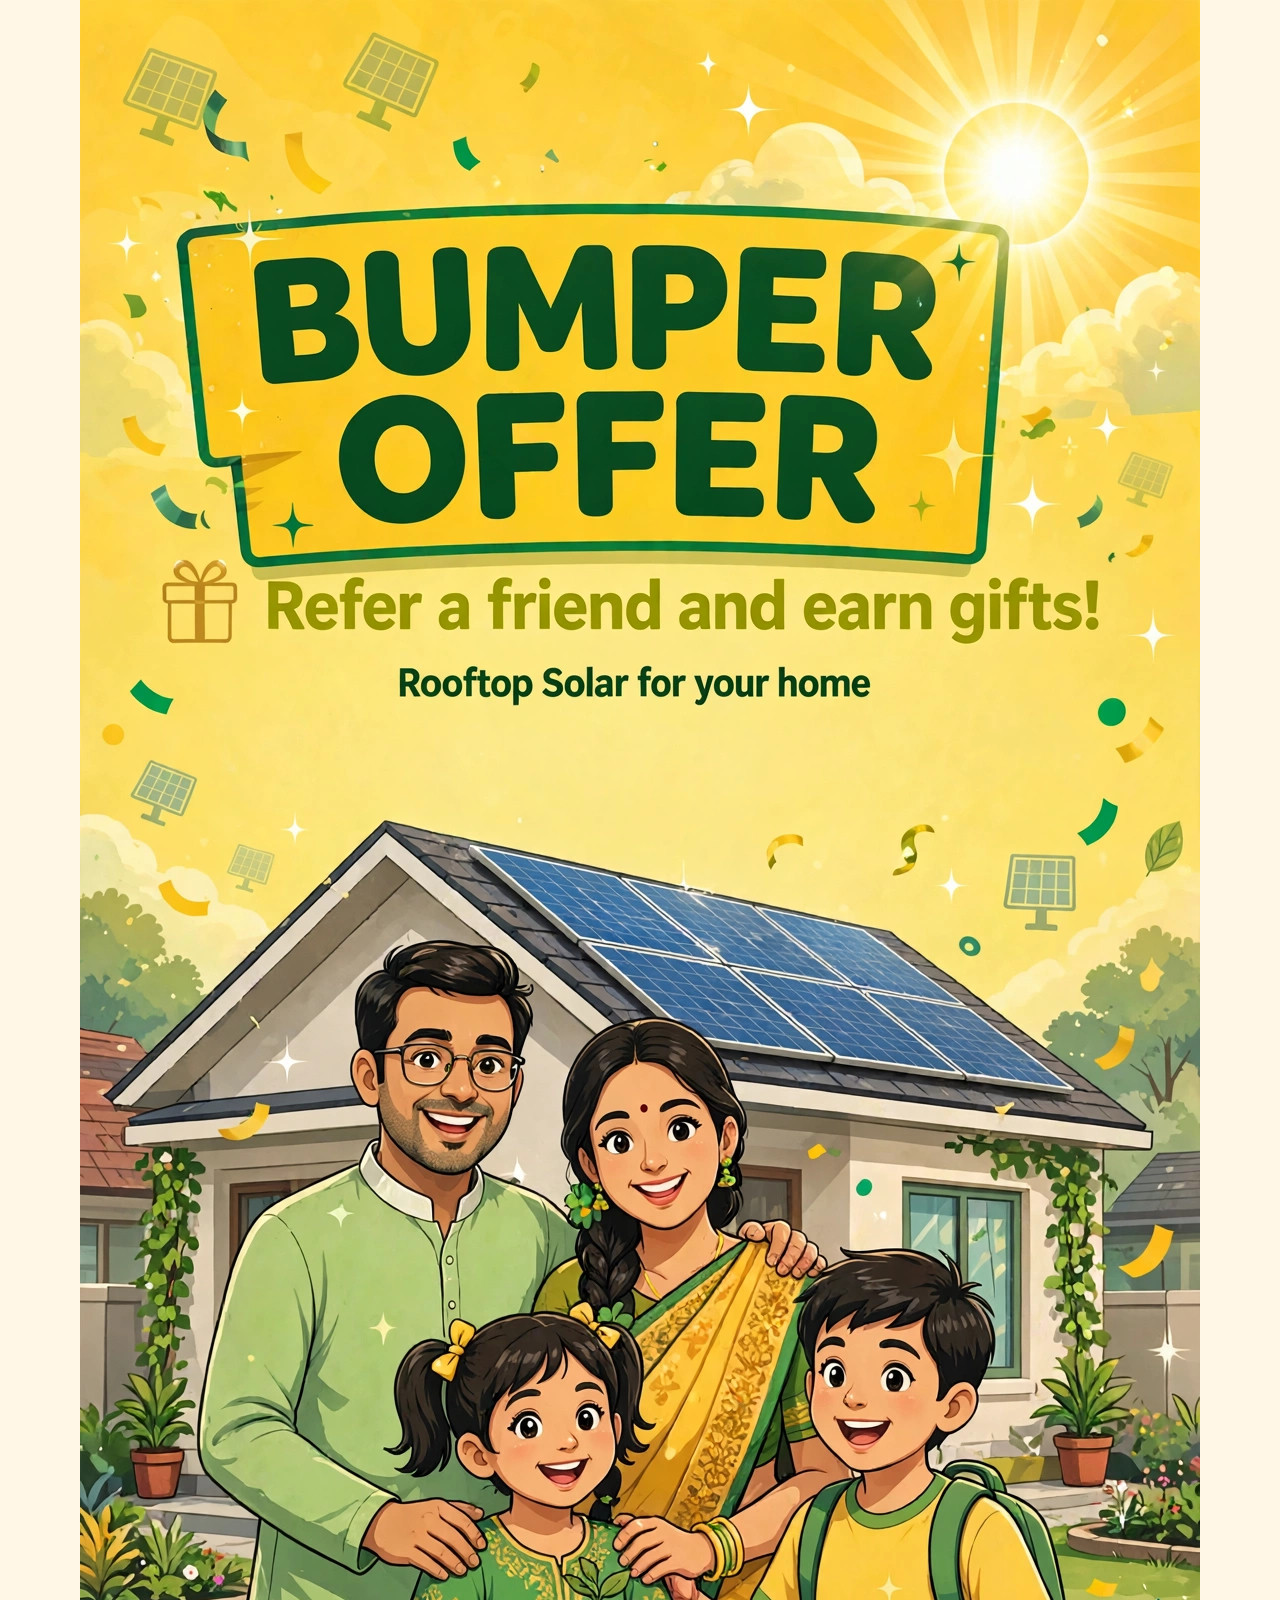
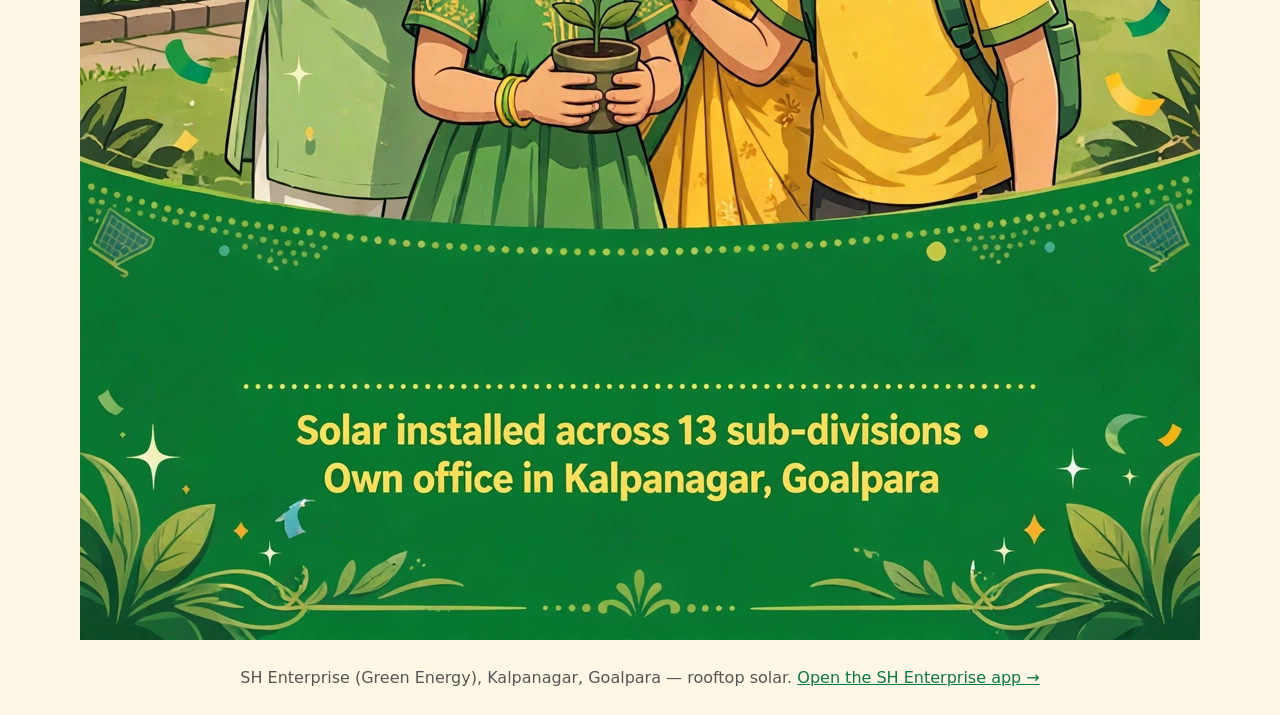
<file: poster.html>
<!doctype html>
<html lang="en">
<head>
<meta charset="utf-8">
<meta name="viewport" content="width=device-width, initial-scale=1">
<title>SH Enterprise — Bumper Offer</title>
<meta name="description" content="Refer a friend and earn gifts! We take care of every new customer — free support and a gift for every friend you bring.">
<meta property="og:title" content="SH Enterprise — Bumper Offer">
<meta property="og:description" content="Refer a friend and earn gifts! We take care of every new customer — free support and a gift for every friend you bring.">
<meta property="og:type" content="website">
<meta property="og:url" content="https://amtic50.github.io/sh-enterprise-solar/poster.html">
<meta property="og:image" content="https://amtic50.github.io/sh-enterprise-solar/offer-poster-wa.jpg">
<meta property="og:image:width" content="800">
<meta property="og:image:height" content="1600">
<style>
  body { margin: 0; background: #fff7e6; font-family: system-ui, -apple-system, sans-serif; text-align: center; }
  img { max-width: 100%; height: auto; display: block; margin: 0 auto; }
  p { color: #555; padding: 12px; }
  a { color: #0a7a3d; }
</style>
</head>
<body>
<img src="offer-poster.jpg" alt="SH Enterprise — Bumper Offer: refer a friend and earn gifts!">
<p>SH Enterprise (Green Energy), Kalpanagar, Goalpara — rooftop solar. <a href="https://amtic50.github.io/sh-enterprise-solar/">Open the SH Enterprise app →</a></p>
</body>
</html>
</file>
